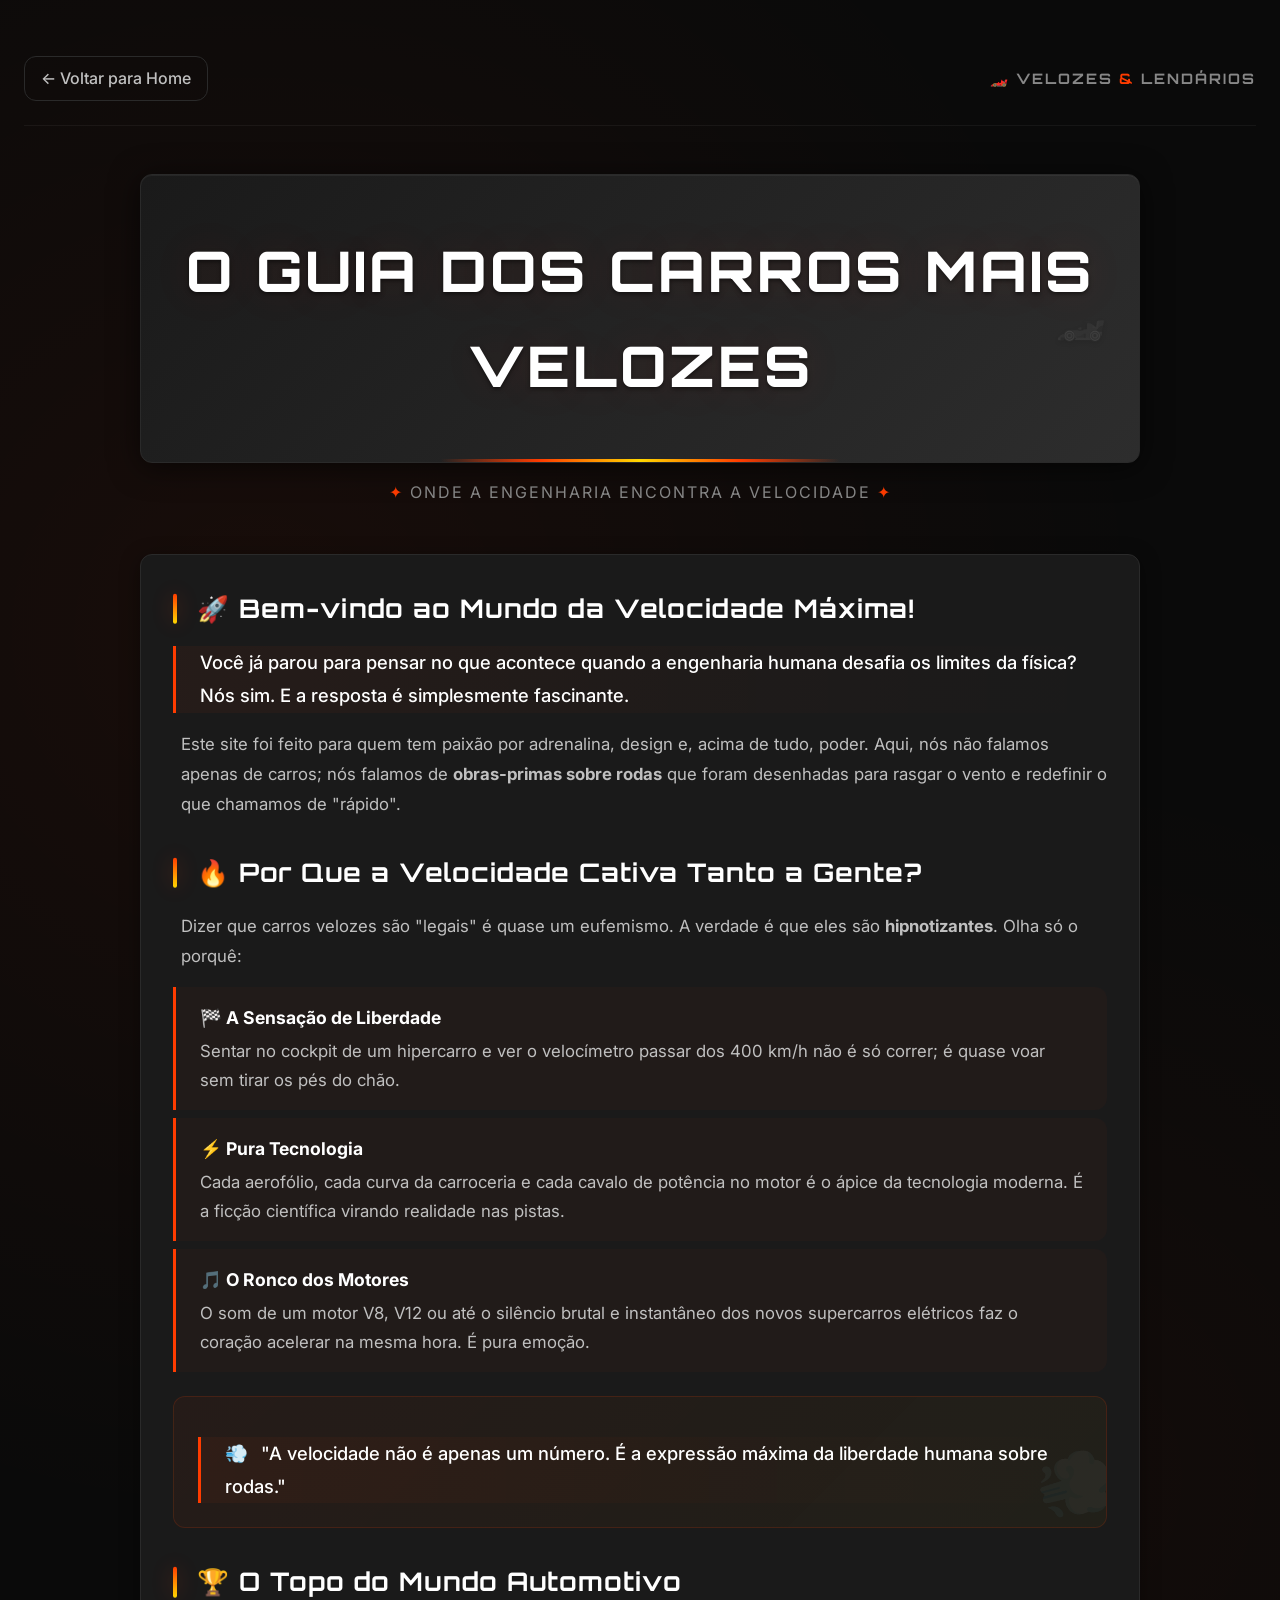
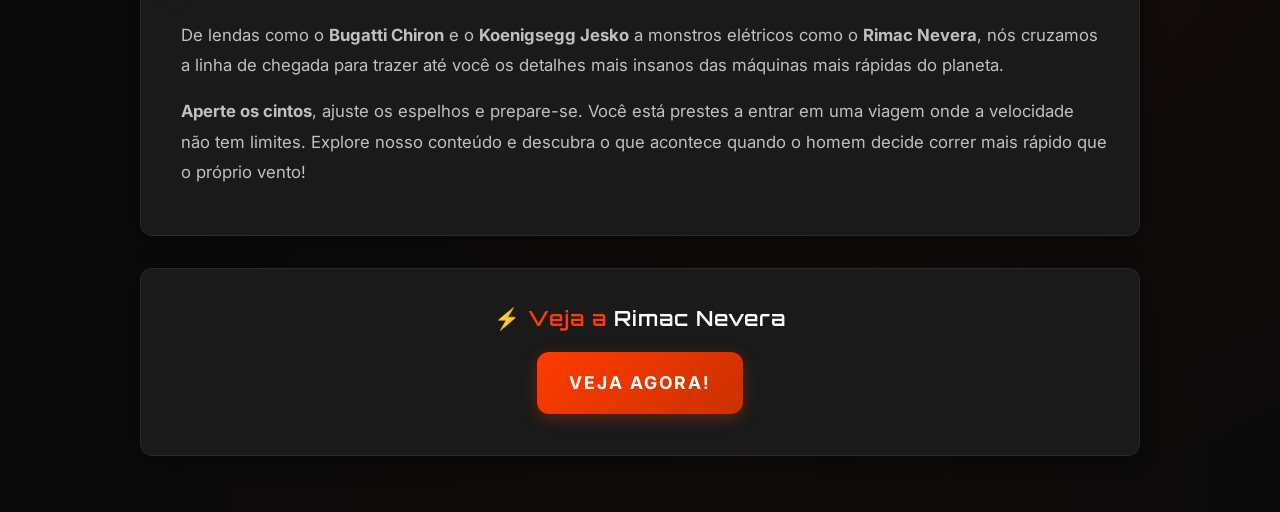
<file: sobre.html>
<!DOCTYPE html>
<html lang="pt-BR">
<head>
    <meta charset="UTF-8">
    <meta name="viewport" content="width=device-width, initial-scale=1.0">
    <title>O Guia dos Carros Mais Velozes</title>
    
    <!-- Fontes -->
    <link rel="preconnect" href="https://fonts.googleapis.com">
    <link rel="preconnect" href="https://fonts.gstatic.com" crossorigin>
    <link href="https://fonts.googleapis.com/css2?family=Inter:ital,opsz,wght@0,14..32,100..900;1,14..32,100..900&family=Orbitron:wght@400;700;900&display=swap" rel="stylesheet">
    
    <style>
        /* ===== RESET & BASE ===== */
        * {
            margin: 0;
            padding: 0;
            box-sizing: border-box;
        }

        :root {
            --color-bg-primary: #0a0a0a;
            --color-bg-secondary: #121212;
            --color-bg-card: #1a1a1a;
            --color-bg-card-hover: #222222;
            --color-text-primary: #ffffff;
            --color-text-secondary: #c0c0c0;
            --color-text-muted: #888888;
            --color-accent: #ff3c00;
            --color-accent-hover: #ff6b3d;
            --color-accent-glow: rgba(255, 60, 0, 0.3);
            --color-gold: #ffd700;
            --spacing-xs: 4px;
            --spacing-sm: 8px;
            --spacing-md: 16px;
            --spacing-lg: 24px;
            --spacing-xl: 32px;
            --spacing-xxl: 48px;
            --spacing-xxxl: 64px;
            --border-radius: 12px;
            --border-color: #2a2a2a;
            --transition-speed: 0.3s;
            --transition-bounce: cubic-bezier(0.68, -0.55, 0.265, 1.55);
        }

        body {
            background: var(--color-bg-primary);
            color: var(--color-text-primary);
            font-family: 'Inter', -apple-system, BlinkMacSystemFont, 'Segoe UI', Roboto, sans-serif;
            line-height: 1.7;
            min-height: 100vh;
            padding: var(--spacing-lg);
            background-image: 
                radial-gradient(circle at 20% 30%, rgba(255, 60, 0, 0.06) 0%, transparent 50%),
                radial-gradient(circle at 80% 70%, rgba(255, 60, 0, 0.04) 0%, transparent 40%),
                radial-gradient(circle at 50% 100%, rgba(255, 60, 0, 0.02) 0%, transparent 30%);
        }

        /* ===== SCROLLBAR ===== */
        ::-webkit-scrollbar {
            width: 10px;
        }
        ::-webkit-scrollbar-track {
            background: var(--color-bg-primary);
        }
        ::-webkit-scrollbar-thumb {
            background: var(--color-accent);
            border-radius: 5px;
        }
        ::-webkit-scrollbar-thumb:hover {
            background: var(--color-accent-hover);
        }

        ::selection {
            background: var(--color-accent);
            color: var(--color-text-primary);
        }

        /* ===== HEADER / NAVEGAÇÃO ===== */
        .header {
            position: relative;
            margin-bottom: var(--spacing-xxl);
            padding: var(--spacing-xl) 0 var(--spacing-lg) 0;
            border-bottom: 1px solid rgba(255, 255, 255, 0.05);
            display: flex;
            justify-content: space-between;
            align-items: center;
            flex-wrap: wrap;
            gap: var(--spacing-md);
        }

        .header-back {
            display: inline-flex;
            align-items: center;
            gap: var(--spacing-sm);
            color: var(--color-text-secondary);
            text-decoration: none;
            font-weight: 500;
            transition: all var(--transition-speed) ease;
            padding: var(--spacing-sm) var(--spacing-md);
            border: 1px solid var(--border-color);
            border-radius: var(--border-radius);
        }

        .header-back:hover {
            color: var(--color-accent);
            border-color: var(--color-accent);
            transform: translateX(-5px);
        }

        .header-logo {
            font-family: 'Orbitron', monospace;
            font-size: 0.9rem;
            font-weight: 700;
            color: var(--color-text-muted);
            letter-spacing: 2px;
        }

        .header-logo span {
            color: var(--color-accent);
        }

        /* ===== MAIN CONTAINER ===== */
        main {
            max-width: 1000px;
            margin: 0 auto;
        }

        /* ===== TÍTULO PRINCIPAL ===== */
        .topo {
            position: relative;
            margin-bottom: var(--spacing-xxl);
        }

        .topo .titulo {
            background: linear-gradient(135deg, #1a1a1a 0%, #2d2d2d 100%);
            text-align: center;
            padding: var(--spacing-xxl) var(--spacing-lg);
            border-radius: var(--border-radius);
            border: 1px solid var(--border-color);
            box-shadow: 
                0 4px 30px rgba(0, 0, 0, 0.6),
                inset 0 1px 0 rgba(255, 255, 255, 0.05);
            font-size: clamp(2rem, 5vw, 3.5rem);
            font-weight: 800;
            letter-spacing: 3px;
            text-transform: uppercase;
            color: var(--color-text-primary);
            text-shadow: 
                0 2px 4px rgba(0, 0, 0, 0.5),
                0 0 40px rgba(255, 60, 0, 0.1);
            transition: all var(--transition-speed) ease;
            position: relative;
            overflow: hidden;
            font-family: 'Orbitron', monospace;
        }

        /* Linha de acento no título */
        .topo .titulo::before {
            content: '';
            position: absolute;
            bottom: 0;
            left: 50%;
            transform: translateX(-50%);
            width: 40%;
            height: 3px;
            background: linear-gradient(90deg, transparent, var(--color-accent), var(--color-gold), var(--color-accent), transparent);
            border-radius: 2px;
        }

        /* Efeito de brilho no título */
        .topo .titulo::after {
            content: '🏎️';
            position: absolute;
            right: 30px;
            top: 50%;
            transform: translateY(-50%);
            font-size: 2.5rem;
            opacity: 0.2;
            filter: grayscale(1);
            transition: all var(--transition-speed) ease;
        }

        .topo .titulo:hover::after {
            opacity: 1;
            filter: grayscale(0);
            transform: translateY(-50%) scale(1.1) rotate(-10deg);
        }

        .topo .titulo:hover {
            border-color: var(--color-accent);
            box-shadow: 
                0 4px 40px rgba(255, 60, 0, 0.15),
                inset 0 1px 0 rgba(255, 255, 255, 0.1);
            transform: translateY(-2px);
        }

        /* Subtítulo abaixo do título */
        .topo-subtitle {
            text-align: center;
            color: var(--color-text-muted);
            margin-top: var(--spacing-md);
            font-size: 1rem;
            letter-spacing: 2px;
            text-transform: uppercase;
        }

        .topo-subtitle span {
            color: var(--color-accent);
        }

        /* ===== CONTEÚDO ===== */
        .text {
            color: var(--color-text-secondary);
            font-size: 1.05rem;
            max-width: 100%;
            margin: var(--spacing-lg) 0;
            padding: var(--spacing-xl);
            background: var(--color-bg-card);
            border-radius: var(--border-radius);
            border: 1px solid var(--border-color);
            box-shadow: 0 4px 20px rgba(0, 0, 0, 0.4);
            transition: all var(--transition-speed) ease;
            position: relative;
        }

        .text:hover {
            border-color: rgba(255, 60, 0, 0.2);
            box-shadow: 0 4px 30px rgba(0, 0, 0, 0.6);
        }

        /* ===== TÍTULOS H3 ===== */
        .text h3 {
            color: var(--color-text-primary);
            font-size: 1.6rem;
            font-weight: 700;
            margin: var(--spacing-xl) 0 var(--spacing-md) 0;
            letter-spacing: 1px;
            position: relative;
            padding-left: var(--spacing-lg);
            transition: all var(--transition-speed) ease;
            font-family: 'Orbitron', monospace;
        }

        .text h3:first-child {
            margin-top: 0;
        }

        /* Barra decorativa nos títulos */
        .text h3::before {
            content: '';
            position: absolute;
            left: 0;
            top: 50%;
            transform: translateY(-50%);
            width: 4px;
            height: 70%;
            background: linear-gradient(180deg, var(--color-accent), var(--color-gold));
            border-radius: 2px;
            box-shadow: 0 0 20px var(--color-accent-glow);
        }

        .text h3:hover {
            color: var(--color-accent);
            transform: translateX(5px);
        }

        /* ===== PARÁGRAFOS ===== */
        .text p {
            margin: var(--spacing-md) 0;
            line-height: 1.8;
            color: var(--color-text-secondary);
            transition: all var(--transition-speed) ease;
            padding-left: var(--spacing-sm);
            font-weight: 400;
            font-size: 1.05rem;
        }

        .text p:hover {
            color: var(--color-text-primary);
        }

        /* Primeiro parágrafo destaque */
        .text p:first-of-type {
            font-size: 1.15rem;
            color: var(--color-text-primary);
            border-left: 3px solid var(--color-accent);
            padding-left: var(--spacing-lg);
            background: linear-gradient(90deg, rgba(255, 60, 0, 0.05), transparent);
            border-radius: 0 4px 4px 0;
            margin-top: var(--spacing-md);
            font-weight: 500;
        }

        /* ===== LISTA DE ITENS (Tópicos) ===== */
        .text .topic-list {
            list-style: none;
            padding: 0;
            margin: var(--spacing-md) 0;
        }

        .text .topic-list li {
            padding: var(--spacing-md) var(--spacing-lg);
            margin: var(--spacing-sm) 0;
            background: rgba(255, 60, 0, 0.03);
            border-left: 3px solid var(--color-accent);
            border-radius: 0 var(--border-radius) var(--border-radius) 0;
            transition: all var(--transition-speed) ease;
            color: var(--color-text-secondary);
            font-weight: 400;
        }

        .text .topic-list li:hover {
            background: rgba(255, 60, 0, 0.08);
            transform: translateX(5px);
            color: var(--color-text-primary);
        }

        .text .topic-list li strong {
            color: var(--color-text-primary);
            display: block;
            font-size: 1.1rem;
            margin-bottom: var(--spacing-xs);
        }

        /* ===== DESTAQUES ===== */
        .highlight-box {
            background: linear-gradient(135deg, rgba(255, 60, 0, 0.05), rgba(255, 215, 0, 0.03));
            border: 1px solid rgba(255, 60, 0, 0.15);
            border-radius: var(--border-radius);
            padding: var(--spacing-lg);
            margin: var(--spacing-lg) 0;
            position: relative;
            overflow: hidden;
        }

        .highlight-box::before {
            content: '💨';
            position: absolute;
            right: -10px;
            bottom: -10px;
            font-size: 4rem;
            opacity: 0.05;
            transform: rotate(-15deg);
        }

        .highlight-box p {
            margin: 0;
            font-size: 1.1rem;
            color: var(--color-text-primary);
            font-weight: 500;
        }

        .highlight-box .highlight-icon {
            display: inline-block;
            margin-right: var(--spacing-sm);
        }

        /* ===== LINK / BOTÃO ===== */
        .link {
            background: var(--color-bg-card);
            padding: var(--spacing-xl);
            border-radius: var(--border-radius);
            border: 1px solid var(--border-color);
            text-align: center;
            margin: var(--spacing-xl) 0;
            transition: all var(--transition-speed) ease;
            box-shadow: 0 4px 20px rgba(0, 0, 0, 0.4);
            position: relative;
            overflow: hidden;
        }

        .link::before {
            content: '';
            position: absolute;
            top: -50%;
            left: -50%;
            width: 200%;
            height: 200%;
            background: radial-gradient(circle at center, rgba(255, 60, 0, 0.03), transparent 70%);
            opacity: 0;
            transition: opacity var(--transition-speed) ease;
        }

        .link:hover::before {
            opacity: 1;
        }

        .link:hover {
            border-color: var(--color-accent);
            box-shadow: 0 4px 40px rgba(255, 60, 0, 0.1);
            transform: translateY(-3px);
        }

        .link h3 {
            color: var(--color-text-primary);
            font-size: 1.3rem;
            margin-bottom: var(--spacing-md);
            font-weight: 600;
            font-family: 'Orbitron', monospace;
            letter-spacing: 1px;
            position: relative;
            z-index: 1;
        }

        .link h3 span {
            color: var(--color-accent);
        }

        .link a {
            display: inline-block;
            color: var(--color-text-primary);
            text-decoration: none;
            font-weight: 700;
            font-size: 1.1rem;
            padding: var(--spacing-md) var(--spacing-xl);
            border-radius: var(--border-radius);
            background: linear-gradient(135deg, var(--color-accent), #cc3000);
            border: none;
            transition: all var(--transition-speed) var(--transition-bounce);
            cursor: pointer;
            text-transform: uppercase;
            letter-spacing: 2px;
            box-shadow: 0 4px 15px rgba(255, 60, 0, 0.3);
            position: relative;
            z-index: 1;
            overflow: hidden;
        }

        .link a::before {
            content: '';
            position: absolute;
            top: -50%;
            left: -50%;
            width: 200%;
            height: 200%;
            background: radial-gradient(circle, rgba(255, 255, 255, 0.15) 0%, transparent 60%);
            opacity: 0;
            transition: opacity var(--transition-speed) ease;
            pointer-events: none;
        }

        .link a:hover::before {
            opacity: 1;
        }

        .link a:hover {
            background: linear-gradient(135deg, var(--color-accent-hover), var(--color-accent));
            transform: translateY(-3px) scale(1.02);
            box-shadow: 0 8px 30px rgba(255, 60, 0, 0.5);
        }

        .link a:active {
            transform: translateY(0) scale(0.98);
        }

        /* ===== ANIMAÇÕES ===== */
        @keyframes fadeIn {
            from {
                opacity: 0;
                transform: translateY(30px);
            }
            to {
                opacity: 1;
                transform: translateY(0);
            }
        }

        @keyframes pulse {
            0%, 100% {
                box-shadow: 0 4px 15px rgba(255, 60, 0, 0.3);
            }
            50% {
                box-shadow: 0 4px 30px rgba(255, 60, 0, 0.5);
            }
        }

        .link a {
            animation: pulse 2s infinite;
        }

        .link a:hover {
            animation: none;
        }

        .topo .titulo,
        .text,
        .link {
            animation: fadeIn 0.8s ease forwards;
        }

        .text {
            animation-delay: 0.1s;
        }

        .link {
            animation-delay: 0.2s;
        }

        /* ===== RESPONSIVIDADE ===== */
        @media (max-width: 768px) {
            body {
                padding: var(--spacing-md);
            }

            .header {
                flex-direction: column;
                align-items: stretch;
                gap: var(--spacing-sm);
                padding: var(--spacing-md) 0;
            }

            .header-back {
                justify-content: center;
            }

            .header-logo {
                text-align: center;
            }

            .topo .titulo {
                font-size: 1.8rem;
                padding: var(--spacing-lg) var(--spacing-md);
                letter-spacing: 1px;
            }

            .topo .titulo::after {
                font-size: 1.5rem;
                right: 15px;
            }

            .topo-subtitle {
                font-size: 0.8rem;
            }

            .text {
                padding: var(--spacing-md);
                font-size: 0.95rem;
            }

            .text h3 {
                font-size: 1.3rem;
                padding-left: var(--spacing-md);
            }

            .text p:first-of-type {
                padding-left: var(--spacing-md);
                font-size: 1rem;
            }

            .text .topic-list li {
                padding: var(--spacing-sm) var(--spacing-md);
            }

            .link {
                padding: var(--spacing-md);
            }

            .link a {
                display: block;
                width: 100%;
                text-align: center;
                font-size: 1rem;
                padding: var(--spacing-md);
            }

            .highlight-box {
                padding: var(--spacing-md);
            }

            .highlight-box p {
                font-size: 1rem;
            }
        }

        @media (max-width: 480px) {
            body {
                padding: var(--spacing-sm);
            }

            .topo .titulo {
                font-size: 1.4rem;
                padding: var(--spacing-md);
            }

            .topo .titulo::after {
                display: none;
            }

            .text {
                padding: var(--spacing-md);
                font-size: 0.9rem;
            }

            .text h3 {
                font-size: 1.1rem;
            }

            .text p {
                font-size: 0.95rem;
            }

            .text p:first-of-type {
                font-size: 0.95rem;
            }
        }
    </style>
</head>

<body>
    <!-- ===== HEADER ===== -->
    <header class="header">
        <a href="index.html" class="header-back">
            ← Voltar para Home
        </a>
        <div class="header-logo">
            <span>🏎️</span> VELOZES <span>&</span> LENDÁRIOS
        </div>
    </header>

    <!-- ===== MAIN ===== -->
    <main>
        <!-- ===== TÍTULO ===== -->
        <section class="topo">
            <h1 class="titulo">O Guia dos Carros Mais Velozes</h1>
            <p class="topo-subtitle">
                <span>✦</span> Onde a engenharia encontra a velocidade <span>✦</span>
            </p>
        </section>

        <!-- ===== CONTEÚDO ===== -->
        <div class="text">
            <h3>🚀 Bem-vindo ao Mundo da Velocidade Máxima!</h3>
            <p>
                Você já parou para pensar no que acontece quando a engenharia humana desafia os limites da física? Nós sim. E a resposta é simplesmente fascinante.
            </p>
            <p>
                Este site foi feito para quem tem paixão por adrenalina, design e, acima de tudo, poder. Aqui, nós não falamos apenas de carros; nós falamos de <strong>obras-primas sobre rodas</strong> que foram desenhadas para rasgar o vento e redefinir o que chamamos de "rápido".
            </p>

            <h3>🔥 Por Que a Velocidade Cativa Tanto a Gente?</h3>
            <p>
                Dizer que carros velozes são "legais" é quase um eufemismo. A verdade é que eles são <strong>hipnotizantes</strong>. Olha só o porquê:
            </p>

            <ul class="topic-list">
                <li>
                    <strong>🏁 A Sensação de Liberdade</strong>
                    Sentar no cockpit de um hipercarro e ver o velocímetro passar dos 400 km/h não é só correr; é quase voar sem tirar os pés do chão.
                </li>
                <li>
                    <strong>⚡ Pura Tecnologia</strong>
                    Cada aerofólio, cada curva da carroceria e cada cavalo de potência no motor é o ápice da tecnologia moderna. É a ficção científica virando realidade nas pistas.
                </li>
                <li>
                    <strong>🎵 O Ronco dos Motores</strong>
                    O som de um motor V8, V12 ou até o silêncio brutal e instantâneo dos novos supercarros elétricos faz o coração acelerar na mesma hora. É pura emoção.
                </li>
            </ul>

            <div class="highlight-box">
                <p>
                    <span class="highlight-icon">💨</span>
                    "A velocidade não é apenas um número. É a expressão máxima da liberdade humana sobre rodas."
                </p>
            </div>

            <h3>🏆 O Topo do Mundo Automotivo</h3>
            <p>
                De lendas como o <strong>Bugatti Chiron</strong> e o <strong>Koenigsegg Jesko</strong> a monstros elétricos como o <strong>Rimac Nevera</strong>, nós cruzamos a linha de chegada para trazer até você os detalhes mais insanos das máquinas mais rápidas do planeta.
            </p>
            <p>
                <strong>Aperte os cintos</strong>, ajuste os espelhos e prepare-se. Você está prestes a entrar em uma viagem onde a velocidade não tem limites. Explore nosso conteúdo e descubra o que acontece quando o homem decide correr mais rápido que o próprio vento!
            </p>
        </div>

        <!-- ===== LINK / CALL TO ACTION ===== -->
        <div class="link">
            <h3>⚡ <span>Veja a</span> Rimac Nevera</h3>
            <a target="_blank" href="Rimac_Nevera.html">Veja agora!</a>
        </div>
    </main>
</body>
</html>
</file>
